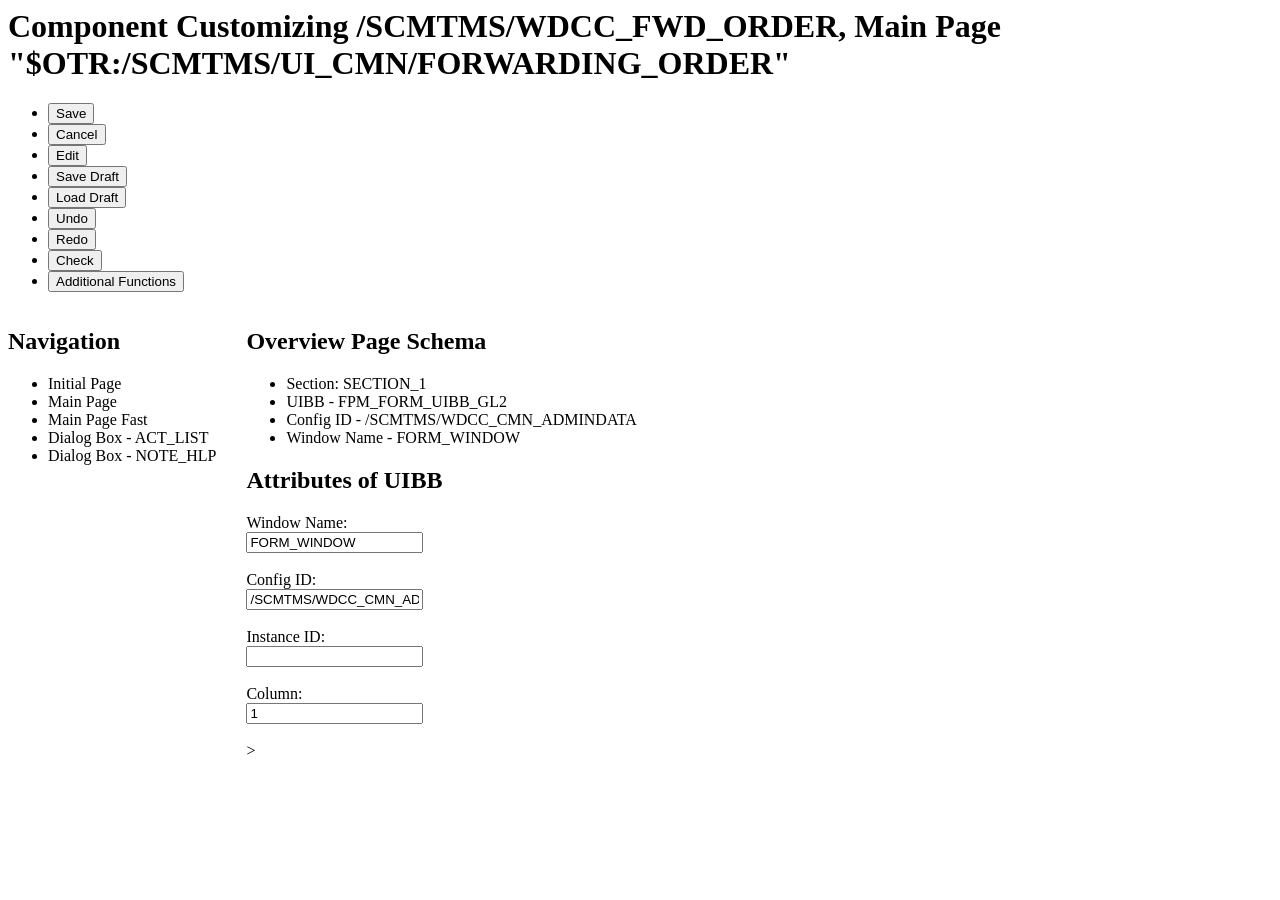
<file: index.html>
<html lang="en">
<head>
    <meta charset="UTF-8">
    <meta name="viewport" content="width=device-width, initial-scale=1.0">
    <title>Site do SAP</title>
    <link rel="stylesheet" href="style.css">
</head>

<body>
    <header>

        <header>
            
        <h1>
            Component Customizing /SCMTMS/WDCC_FWD_ORDER,
            Main Page "$OTR:/SCMTMS/UI_CMN/FORWARDING_ORDER"
        </h1>

        <ul>
            <li><button>Save</button></li>
            <li><button>Cancel</button></li>
            <li><button>Edit</button></li>
            <li><button>Save Draft</button></li>
            <li><button>Load Draft</button></li>
            <li><button>Undo</button></li>
            <li><button>Redo</button></li>
            <li><button>Check</button></li>
            <li><button>Additional Functions</button></li>
        </ul>
    </nav>
</header>

<main>

    <div style="display:flex; gap:30px;">

        
        <section>

            <h2>Navigation</h2>

            <ul>
                <li>Initial Page</li>
                <li>Main Page</li>
                <li>Main Page Fast</li>
                <li>Dialog Box - ACT_LIST</li>
                <li>Dialog Box - NOTE_HLP</li>
            </ul>

        </section>

     
        <section>

            <h2>Overview Page Schema</h2>

            <ul>
                <li>Section: SECTION_1</li>
                <li>UIBB - FPM_FORM_UIBB_GL2</li>
                <li>Config ID - /SCMTMS/WDCC_CMN_ADMINDATA</li>
                <li>Window Name - FORM_WINDOW</li>
            </ul>

            <h2>Attributes of UIBB</h2>

            <label>Window Name:</label><br>
            <input type="text" value="FORM_WINDOW"><br><br>

            <label>Config ID:</label><br>
            <input type="text" value="/SCMTMS/WDCC_CMN_ADMINDATA"><br><br>

            <label>Instance ID:</label><br>
            <input type="text"><br><br>

            <label>Column:</label><br>
            <input type="number" value="1"><br><br>
>
    











            </section>
        </section>
        </main>

        <footer>

        </footer>
    
    
</body>
</html>
</file>
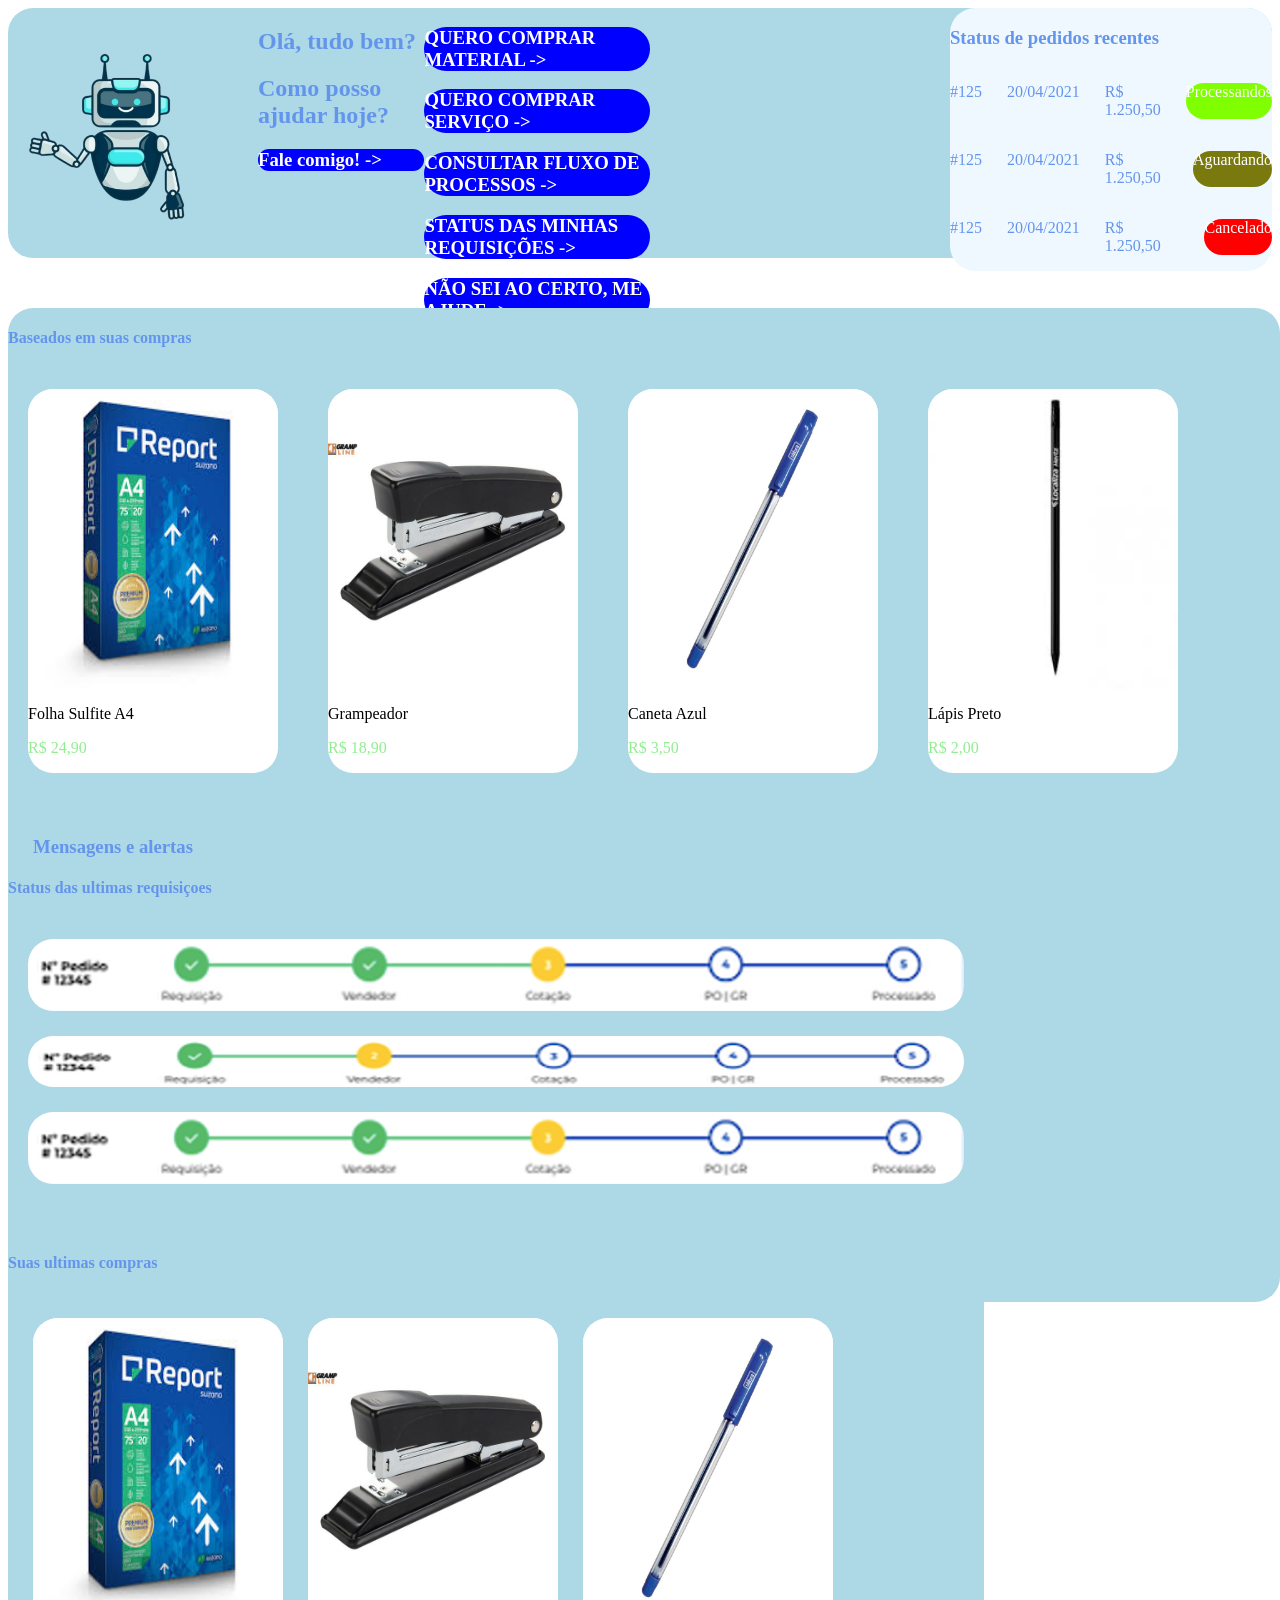
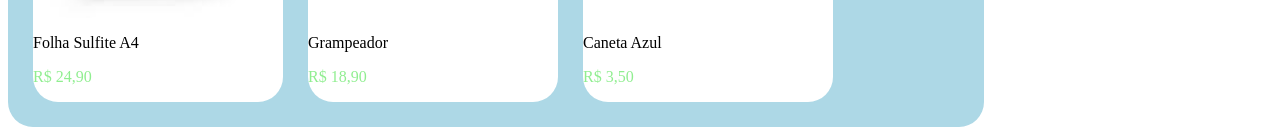
<file: index2.html>
<html lang="en">

<head>
    <meta charset="UTF-8">
    <meta name="viewport" content="width=device-width, initial-scale=1.0">
    <title>Site do SAP</title>
    <link rel="stylesheet" href="style.css">
</head>

<body>
    <header>

        <header>

            <main>
                <section id=bloco1>

                    <img src="assets/robo.png" alt="">
                    <div class="falar_robozinho">
                        <h1>Olá, tudo bem?</h1>
                        <h1>Como posso ajudar hoje?</h1>
                        <h3 class="fale_comigo">Fale comigo! -></h3>
                    </div>
                    <div class="botao_ajuda">


                        <h3 class="compra_material">QUERO COMPRAR MATERIAL -></h3>

                        <h3 class="compra_servico">QUERO COMPRAR SERVIÇO -></h3>

                        <h3 class="fluxo_processos">CONSULTAR FLUXO DE PROCESSOS -></h3>
                        <h3 class="status_requisicoes">STATUS DAS MINHAS REQUISIÇÕES -></h3>
                        <h3 class="nao_sei">NÃO SEI AO CERTO, ME AJUDE -></h3>
                    </div>

                    <div class="pedido">
                        <h3>Status de pedidos recentes</h3>

                        <div class="linhas">
                            <p>#125</p>
                            <p>20/04/2021</p>
                            <p>R$ 1.250,50 </p>
                            <p class="Verde">Processandos</p>
                        </div>

                        <div class="linhas">
                            <p>#125</p>
                            <p>20/04/2021</p>
                            <p>R$ 1.250,50 </p>
                            <p class="Amarelo">Aguardando</p>
                        </div>

                        <div class="linhas">
                            <p>#125</p>
                            <p>20/04/2021</p>
                            <p>R$ 1.250,50 </p>
                            <p class="Vermelho">Cancelado</p>
                        </div>
                    </div>

                    <section id="bloco2">

                        <div class="recomendacoes">
                            <div class="topo">
                                <h4> Baseados em suas compras</h4>
                            </div>
                            <div class="produtos">
                                <div class="amostra">
                                    <img id="icon" src="assets/transferir (1).jfif">
                                    <p>Folha Sulfite A4 </p>
                                    <p class="preco">R$ 24,90</p>
                                </div>
                                <div class="amostra">
                                    <img id="icon" src="assets/ge-1038_1.jpg">
                                    <p>Grampeador </p>
                                    <p class="preco">R$ 18,90</p>
                                </div>
                                <div class="amostra">
                                    <img id="icon" src="assets/caneta azul.jpg">
                                    <p>Caneta Azul</p>
                                    <p class="preco">R$ 3,50</p>
                                </div>
                                <div class="amostra">
                                    <img id="icon" src="assets/images.jfif">
                                    <p>Lápis Preto</p>
                                    <p class="preco">R$ 2,00</p>
                                </div>
                            </div>
                        </div>

                        <div class="mensagens">
                            <h3>Mensagens e alertas</h3>

                            <div class="linhas2">
                                joao da silva
                                <br>
                                <p>verificar pagamento do fornecedor apto</p>

                            </div>


                            <div class="linhas2">
                                márcio josé
                                <br>

                                <p>meu pedido nao foi entregue, consegue me ajudar? </p>

                            </div>

                            <div class="linhas2">
                                joao da silva
                                <br>

                                <p> quando puder gostaria de falar com voce</p>
                            </div>

                            <div class="linhas2">
                                márcio josé
                                <br>

                                <p>nao encontrei o pedido que preciso, alguma dica?</p>
                            </div>
                        </div>


                    </section>
                    
                        <section id="bloco3">
                            <div class="status">
                                <div class="topo">
                                    <h4> Status das ultimas requisiçoes</h4>
                                </div>
                                <div class="numeropedidos">

                                    <img id="imagem1" src="assets/Captura de tela 2026-03-04 165619.png">
                                    <img id="imagem2" src="assets/Captura de tela 2026-03-04 180734.png">
                                    <img id="imagem3" src="assets/Captura de tela 2026-03-04 165619.png">
                                </div>

                                <div class="recomendacoes2">
                                    <div class="topo2">
                                        <h4> Suas ultimas compras </h4>
                                    </div>
                                    <div class="produtos2">
                                        <div class="amostra">
                                            <img id="icon" src="assets/transferir (1).jfif">
                                            <p>Folha Sulfite A4 </p>
                                            <p class="preco">R$ 24,90</p>
                                        </div>
                                        <div class="amostra">
                                            <img id="icon" src="assets/ge-1038_1.jpg">
                                            <p>Grampeador </p>
                                            <p class="preco">R$ 18,90</p>
                                        </div>
                                        <div class="amostra">
                                            <img id="icon" src="assets/caneta azul.jpg">
                                            <p>Caneta Azul</p>
                                            <p class="preco">R$ 3,50</p>
                                        </div>
                                    </div>
                                </div>
                            </div>
                        </section>
                    



                </section>
                </section>
            </main>

            <footer>

            </footer>


</body>

</html>
</file>
<file: style.css>
.body {
background-color:white

}

#bloco1 {

background-color: lightblue;
border-radius: 25px;
display:flex;
height:  250px;
color: cornflowerblue;


}
.botao_ajuda {
color: white;
}
 
.compra_material {
background-color: blue;
border-radius: 25px;
}

.compra_servico {
background-color: blue;
border-radius: 25px;
}

.fluxo_processos {
background-color: blue;
border-radius: 25px;
}

.status_requisicoes {
background-color: blue;
border-radius: 25px;
}

.nao_sei {
background-color: blue;
border-radius: 25px;
}

.fale_comigo {
color: white;
background-color: blue;
border-radius: 25px;


}
.pedido{
margin-left: 300px;
background-color: aliceblue;
border-radius: 25px;

}
 .linhas {
    display: flex;
    gap: 25px;
    background-color: aliceblue;
    border-radius: 25px;
 }

 .verde {
background-color: chartreuse;
color: white;
border-radius: 25px;
 }

  .amarelo {
background-color: rgb(121, 121, 14);
color: white;
border-radius: 25px;
 }

  .vermelho {
background-color: rgb(255, 0, 0);
color: white;
border-radius: 25px;
 }
 #bloco2 {


position: absolute;
margin-top: 300PX;
background-color: lightblue;
border-radius: 25px;
display: flex;
flex-wrap: wrap;

 }

.produtos {
    display: flex;
    gap: 50px;
    padding: 20px;
    border-radius: 25px;

}
.amostra {
    color: black;
    background-color: white;
    border-radius: 25px;
    
   
}

.preco {
    color: lightgreen;
}

#icon{

height: 300px;
width: 250px;
border-radius: 25px;


}

.linhas2 {

    display: flex;
    background-color: white;
    gap: 25px;
     border-radius: 25px;
     border: 25px solid white;
     
}
.mensagens {
    background-color: lightblue;
    border-radius: 25px;
    padding: 25px;
}

.numeropedidos {
flex-wrap: wrap;
flex-direction: column;
display: flex;
padding: 20px;
gap: 25px;
border-radius: 25px;
    
}

#bloco3 {
position: absolute;
margin-top: 850PX;
background-color: lightblue;
border-radius: 25px;
display: flex;
flex-wrap: wrap;
justify-content: space-around;
}

#imagem1 {
border-radius: 25px;
}

#imagem2 {
border-radius: 25px;
}

#imagem3 {
border-radius: 25px;
}
 .produtos2 {

    display: flex;
    padding: 25px;
    gap: 25px;
    
 }
.topo2 {
    margin-top: 50px;
}
</file>
